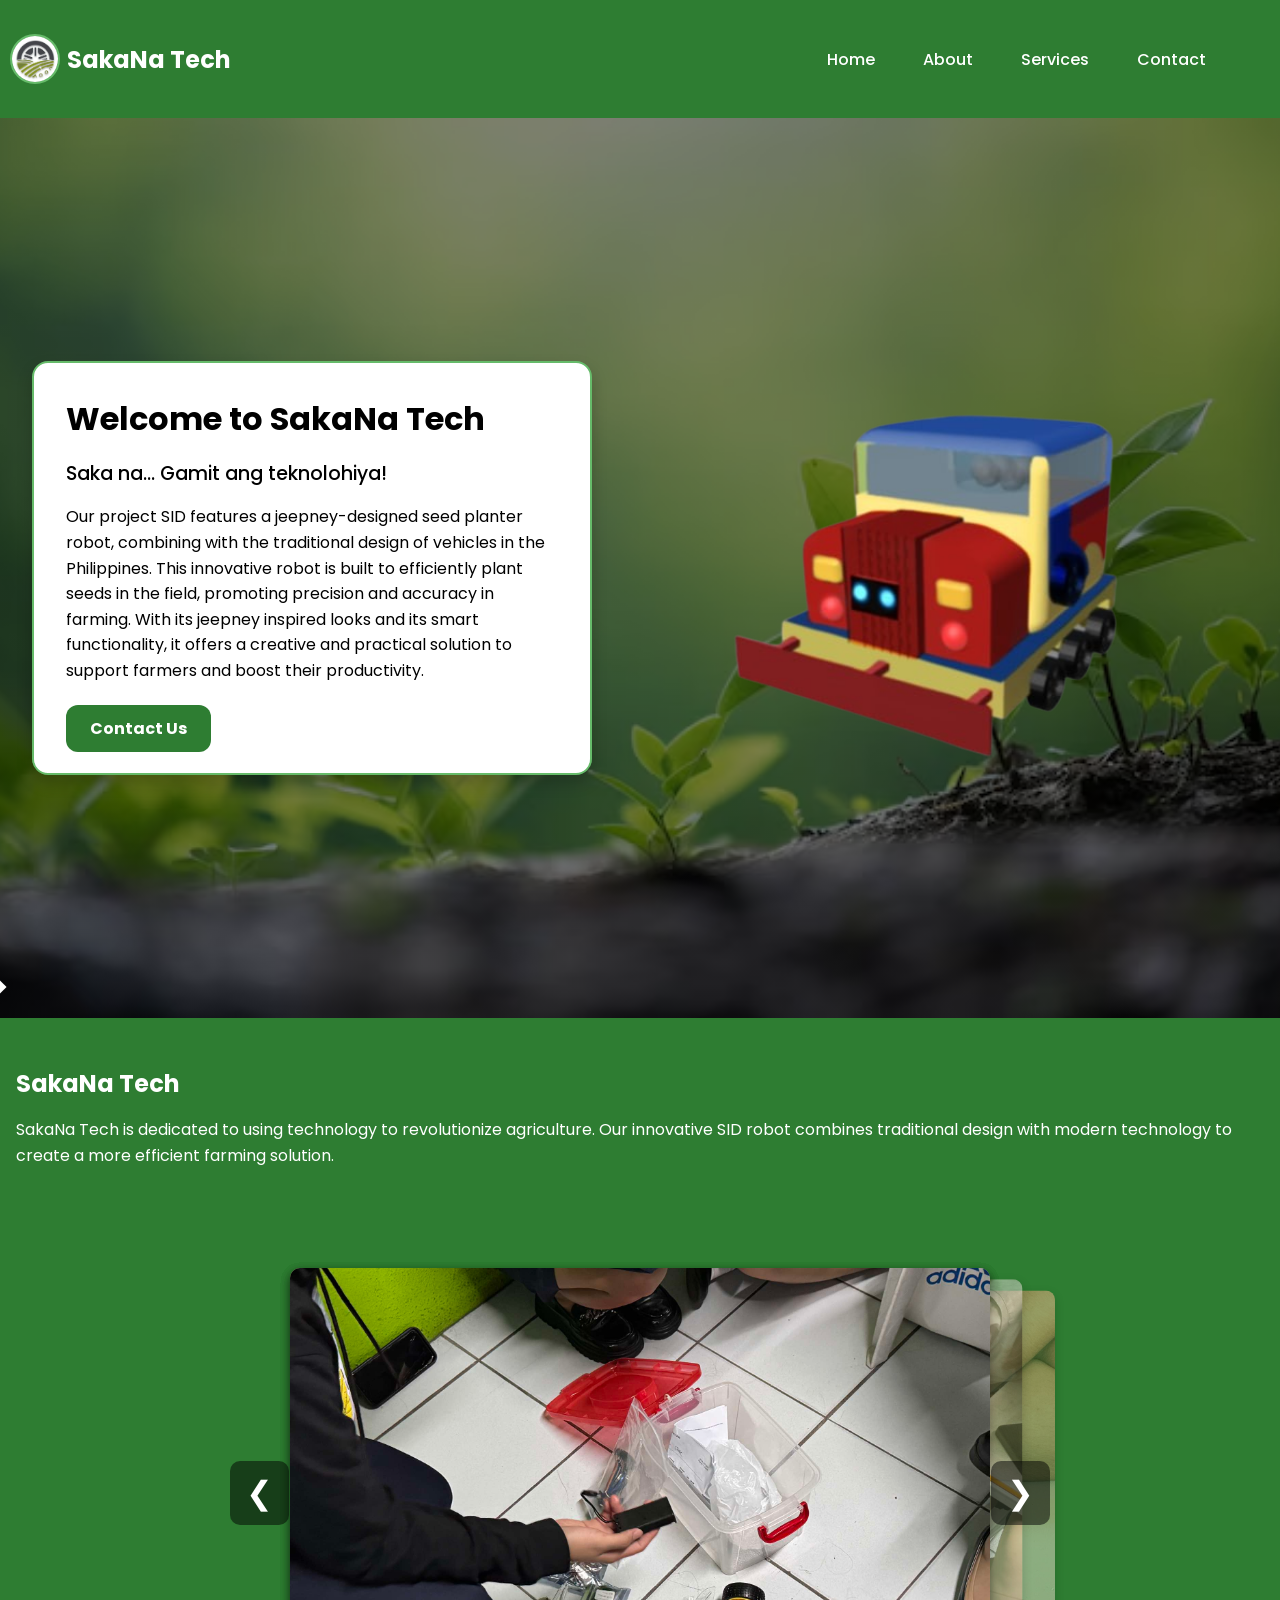
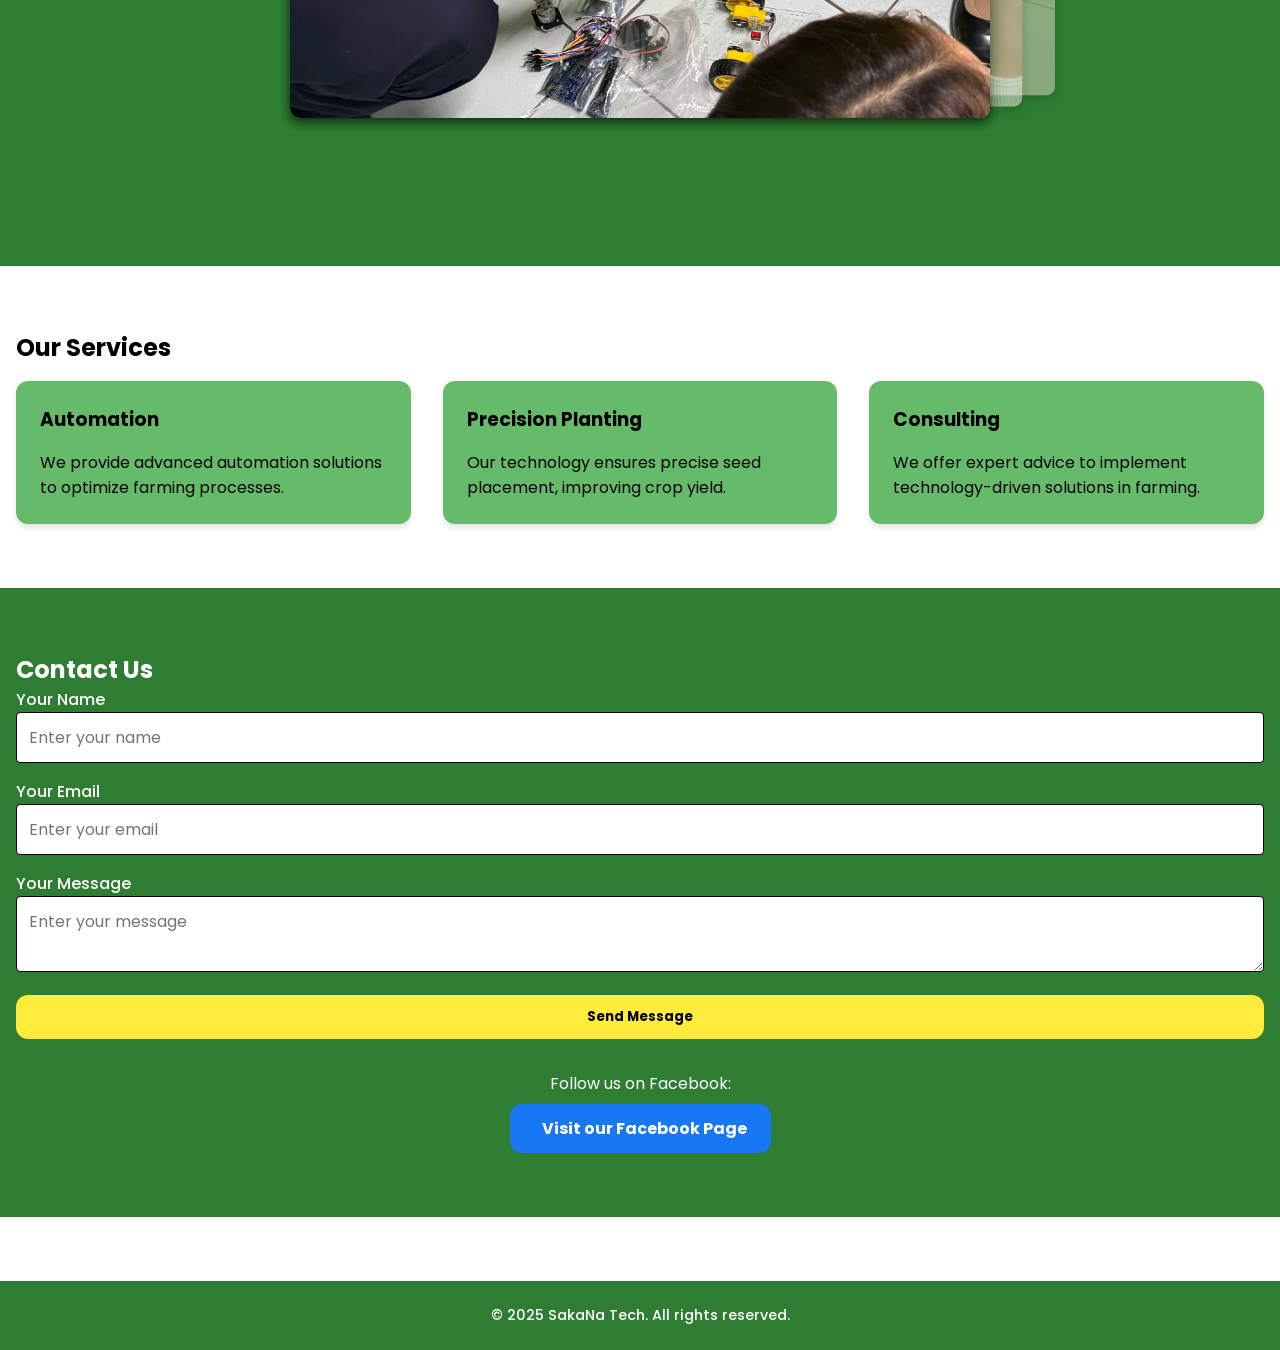
<file: Index.html>
<!DOCTYPE html>
<html lang="en">
    <head>
        <meta charset="UTF-8">
        <meta name="viewport" content="width=device-width, initial-scale=1.0">
        <title>Home</title>
        <link rel="stylesheet" href="style.css">
    </head>
    <body>
        <header>
            <div class="navbar section-content">
                <div class="nav-logo">
                    <img src="./image/logo.jpg" alt="Logo" class="logo-image" />
                    <h2 class="logo-text">SakaNa Tech</h2>
                </div>
                <nav>
                    <ul class="nav-links">
                        <li><a href="#home">Home</a></li>
                        <li><a href="#about">About</a></li>
                        <li><a href="#services">Services</a></li>
                        <li><a href="#contact">Contact</a></li>
                    </ul>
                </nav>
            </div>
        </header>

        <main>
            <section id="home" class="hero-section">
                <div class="section-content">
                    <div class="hero-details">
                        <div class="chat-box">
                            <h1 class="hero-title">Welcome to SakaNa Tech</h1>
                            <h3 class="hero-subtitle">Saka na... Gamit ang teknolohiya!</h3>
                            <p class="hero-description">
                                Our project SID features a jeepney-designed seed planter robot,     
                                combining with the traditional design of vehicles in the Philippines.
                                This innovative robot is built to efficiently plant seeds in the field, 
                                promoting precision and accuracy in farming. With its jeepney
                                inspired looks and its smart functionality, it offers a creative and 
                                practical solution to support farmers and boost their productivity.
                            </p>
                            <div class="hero-buttons">
                                <a href="#contact" class="contact-us-btn">Contact Us</a>
                            </div>
                        </div>
                    </div>
                    <div class="hero-image-wrapper">
                        <img src="./image/Jeepney.png" alt="Hero" class="hero-image">
                    </div>
                </div>
            </section>
            
            <!-- About Section -->
            <section id="about" class="about-section">
                <div class="section-content">
                    <h2 class="about-title">SakaNa Tech</h2>
                    <p class="about-description">
                        SakaNa Tech is dedicated to using technology to revolutionize agriculture. Our innovative SID robot combines traditional design with modern technology to create a more efficient farming solution.
                    </p>
                    <div class="slider-container">
                        <button class="prev" onclick="scrollSlider(-1)">❮</button>
                        
                        <div class="slides-wrapper" id="slider">
                            <img src="./image/slider1.jpg" class="slide" alt="Slide 1">
                            <img src="./image/slider2.jpg" class="slide" alt="Slide 2">
                            <img src="./image/slider3.jpg" class="slide" alt="Slide 3">
                            <img src="./image/slider4.jpg" class="slide" alt="Slide 4">
                            <img src="./image/slider5.jpg" class="slide" alt="Slide 5">
                            <img src="./image/slider6.jpg" class="slide" alt="Slide 6">
                        </div>
                    
                        <button class="next" onclick="scrollSlider(1)">❯</button>
                    </div>
                    
                    
                    </div>
                </div>
            </section>

            <!-- Services Section -->
            <section id="services" class="services-section">
                <div class="section-content">
                    <h2 class="services-title">Our Services</h2>
                    <div class="services-grid">
                        <div class="service-item">
                            <h3 class="service-title">Automation</h3>
                            <p class="service-description">We provide advanced automation solutions to optimize farming processes.</p>
                        </div>
                        <div class="service-item">
                            <h3 class="service-title">Precision Planting</h3>
                            <p class="service-description">Our technology ensures precise seed placement, improving crop yield.</p>
                        </div>
                        <div class="service-item">
                            <h3 class="service-title">Consulting</h3>
                            <p class="service-description">We offer expert advice to implement technology-driven solutions in farming.</p>
                        </div>
                    </div>
                </div>
            </section>

            <!-- Contact Section -->
<section id="contact" class="contact-section">
    <div class="section-content">
        <h2 class="section-title">Contact Us</h2>
        <form class="contact-form">
            <div class="form-group">
                <label for="name">Your Name</label>
                <input type="text" id="name" placeholder="Enter your name">
            </div>
            <div class="form-group">
                <label for="email">Your Email</label>
                <input type="email" id="email" placeholder="Enter your email">
            </div>
            <div class="form-group">
                <label for="message">Your Message</label>
                <textarea id="message" placeholder="Enter your message"></textarea>
            </div>
            <button type="submit" class="contact-submit-btn">Send Message</button>
        </form>

        <div class="contact-socials">
            <p>Follow us on Facebook:</p>
            <a href="https://www.facebook.com/profile.php?id=61575391254079#" target="_blank" class="facebook-link">
                <!-- Facebook Icon -->
                <i class="fa-brands fa-facebook-f"></i>
                Visit our Facebook Page
            </a>
        </div>        
</section>

        </main>

        <footer>
            <div class="section-content">
                <p>&copy; 2025 SakaNa Tech. All rights reserved.</p>
            </div>
        </footer>
        <!-- Other HTML content -->

<!-- Your image slider HTML goes here -->

<script>
    // JavaScript code goes here
    const slides = document.querySelectorAll('.slide');
    const prevButton = document.querySelector('.prev');
    const nextButton = document.querySelector('.next');
    
    let activeIndex = 0;
    
    function updateSlides() {
        slides.forEach((slide, index) => {
            slide.classList.remove('active', 'behind-1', 'behind-2');
            
            if (index === activeIndex) {
                slide.classList.add('active');
            } else if (index === activeIndex + 1 || (activeIndex === slides.length - 1 && index === 0)) {
                slide.classList.add('behind-1');
            } else if (index === activeIndex + 2 || (activeIndex === slides.length - 2 && index === 0)) {
                slide.classList.add('behind-2');
            }
        });
    }
    
    function goPrev() {
        activeIndex = (activeIndex === 0) ? slides.length - 1 : activeIndex - 1;
        updateSlides();
    }
    
    function goNext() {
        activeIndex = (activeIndex === slides.length - 1) ? 0 : activeIndex + 1;
        updateSlides();
    }
    
    prevButton.addEventListener('click', goPrev);
    nextButton.addEventListener('click', goNext);
    
    updateSlides();
    </script>
    
    </body>
    </html>
</file>
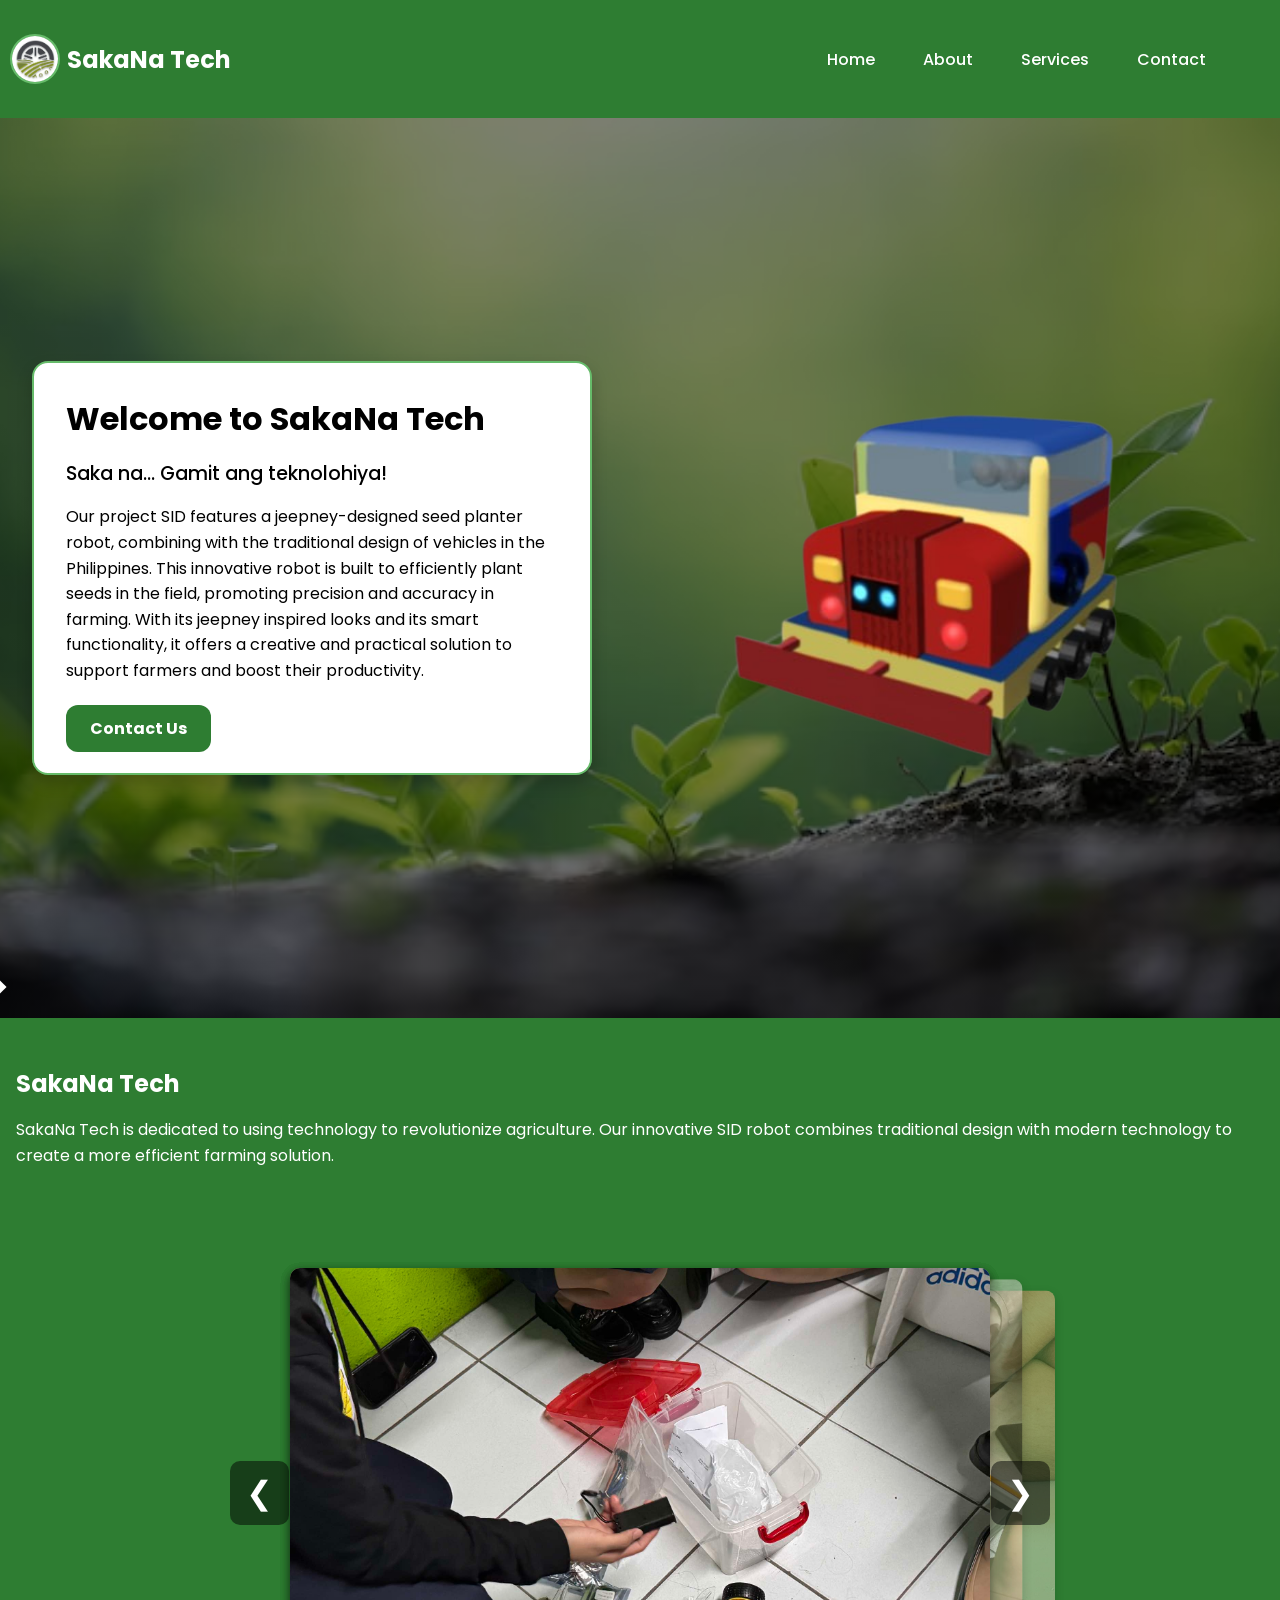
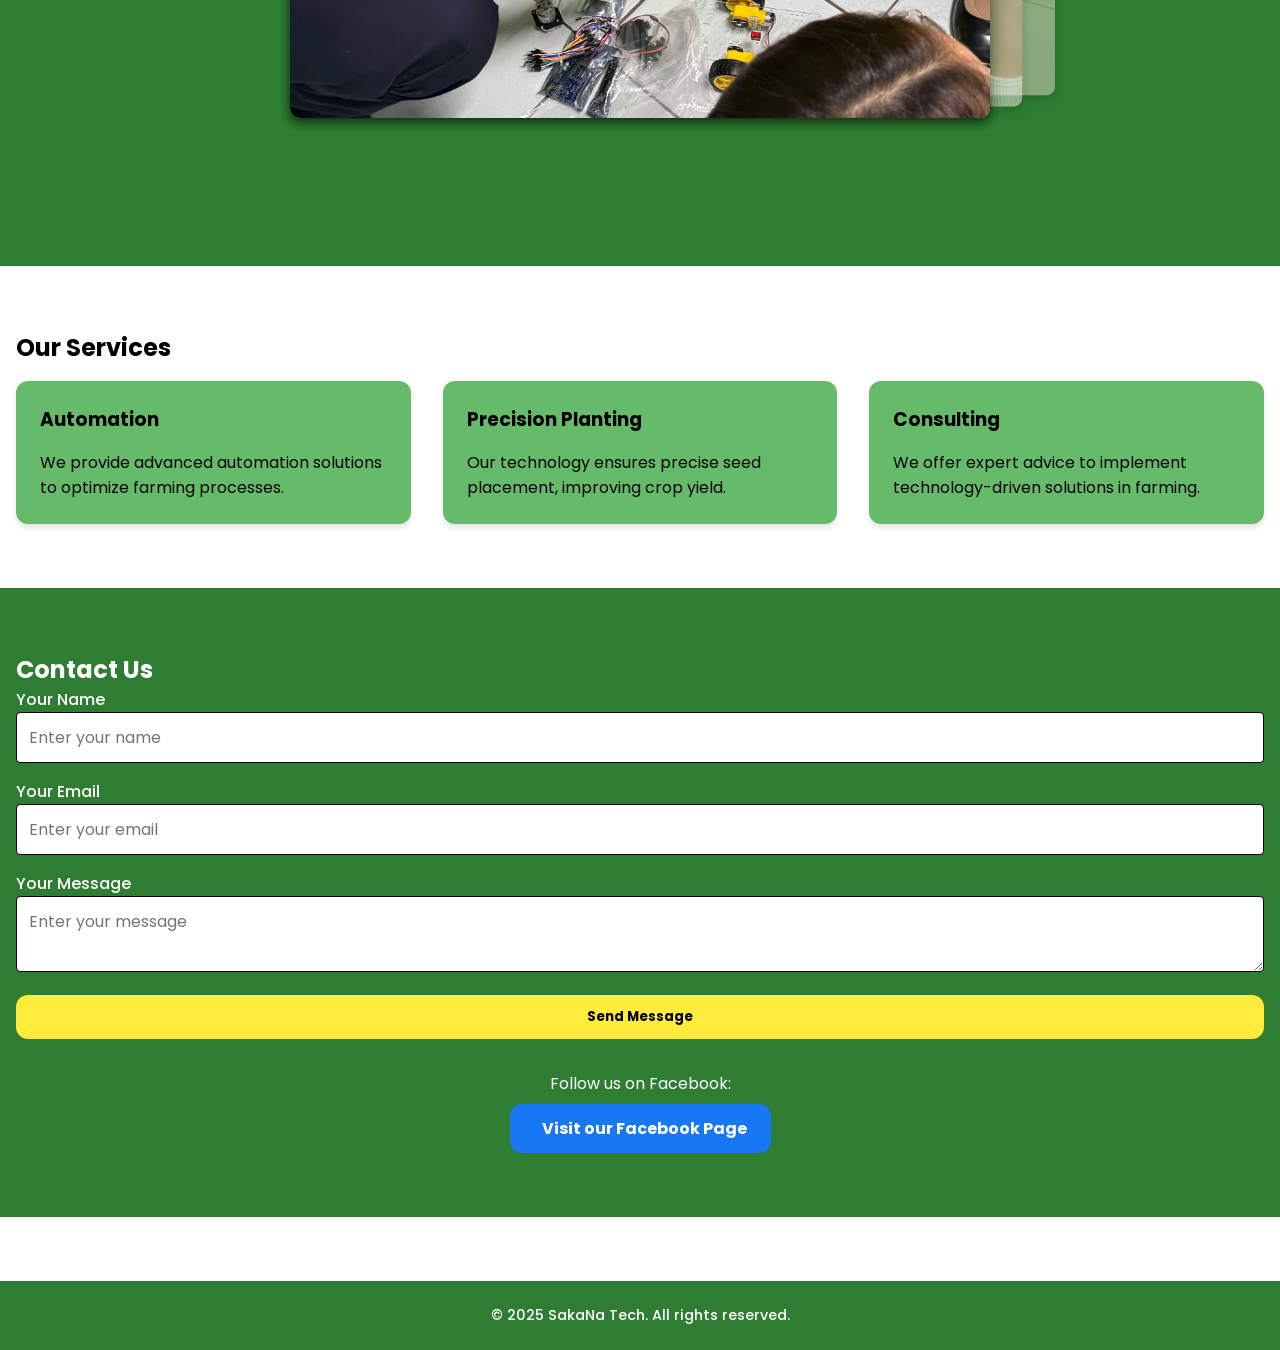
<file: Home.html>
<!DOCTYPE html>
<html lang="en">
    <head>
        <meta charset="UTF-8">
        <meta name="viewport" content="width=device-width, initial-scale=1.0">
        <title>Home</title>
        <link rel="stylesheet" href="style.css">
    </head>
    <body>
        <header>
            <div class="navbar section-content">
                <div class="nav-logo">
                    <img src="./image/logo.jpg" alt="Logo" class="logo-image" />
                    <h2 class="logo-text">SakaNa Tech</h2>
                </div>
                <nav>
                    <ul class="nav-links">
                        <li><a href="#home">Home</a></li>
                        <li><a href="#about">About</a></li>
                        <li><a href="#services">Services</a></li>
                        <li><a href="#contact">Contact</a></li>
                    </ul>
                </nav>
            </div>
        </header>

        <main>
            <section id="home" class="hero-section">
                <div class="section-content">
                    <div class="hero-details">
                        <div class="chat-box">
                            <h1 class="hero-title">Welcome to SakaNa Tech</h1>
                            <h3 class="hero-subtitle">Saka na... Gamit ang teknolohiya!</h3>
                            <p class="hero-description">
                                Our project SID features a jeepney-designed seed planter robot,     
                                combining with the traditional design of vehicles in the Philippines.
                                This innovative robot is built to efficiently plant seeds in the field, 
                                promoting precision and accuracy in farming. With its jeepney
                                inspired looks and its smart functionality, it offers a creative and 
                                practical solution to support farmers and boost their productivity.
                            </p>
                            <div class="hero-buttons">
                                <a href="#contact" class="contact-us-btn">Contact Us</a>
                            </div>
                        </div>
                    </div>
                    <div class="hero-image-wrapper">
                        <img src="./image/Jeepney.png" alt="Hero" class="hero-image">
                    </div>
                </div>
            </section>
            
            <!-- About Section -->
            <section id="about" class="about-section">
                <div class="section-content">
                    <h2 class="about-title">SakaNa Tech</h2>
                    <p class="about-description">
                        SakaNa Tech is dedicated to using technology to revolutionize agriculture. Our innovative SID robot combines traditional design with modern technology to create a more efficient farming solution.
                    </p>
                    <div class="slider-container">
                        <button class="prev" onclick="scrollSlider(-1)">❮</button>
                        
                        <div class="slides-wrapper" id="slider">
                            <img src="./image/slider1.jpg" class="slide" alt="Slide 1">
                            <img src="./image/slider2.jpg" class="slide" alt="Slide 2">
                            <img src="./image/slider3.jpg" class="slide" alt="Slide 3">
                            <img src="./image/slider4.jpg" class="slide" alt="Slide 4">
                            <img src="./image/slider5.jpg" class="slide" alt="Slide 5">
                            <img src="./image/slider6.jpg" class="slide" alt="Slide 6">
                        </div>
                    
                        <button class="next" onclick="scrollSlider(1)">❯</button>
                    </div>
                    
                    
                    </div>
                </div>
            </section>

            <!-- Services Section -->
            <section id="services" class="services-section">
                <div class="section-content">
                    <h2 class="services-title">Our Services</h2>
                    <div class="services-grid">
                        <div class="service-item">
                            <h3 class="service-title">Automation</h3>
                            <p class="service-description">We provide advanced automation solutions to optimize farming processes.</p>
                        </div>
                        <div class="service-item">
                            <h3 class="service-title">Precision Planting</h3>
                            <p class="service-description">Our technology ensures precise seed placement, improving crop yield.</p>
                        </div>
                        <div class="service-item">
                            <h3 class="service-title">Consulting</h3>
                            <p class="service-description">We offer expert advice to implement technology-driven solutions in farming.</p>
                        </div>
                    </div>
                </div>
            </section>

            <!-- Contact Section -->
<section id="contact" class="contact-section">
    <div class="section-content">
        <h2 class="section-title">Contact Us</h2>
        <form class="contact-form">
            <div class="form-group">
                <label for="name">Your Name</label>
                <input type="text" id="name" placeholder="Enter your name">
            </div>
            <div class="form-group">
                <label for="email">Your Email</label>
                <input type="email" id="email" placeholder="Enter your email">
            </div>
            <div class="form-group">
                <label for="message">Your Message</label>
                <textarea id="message" placeholder="Enter your message"></textarea>
            </div>
            <button type="submit" class="contact-submit-btn">Send Message</button>
        </form>

        <div class="contact-socials">
            <p>Follow us on Facebook:</p>
            <a href="https://www.facebook.com/profile.php?id=61575391254079#" target="_blank" class="facebook-link">
                <!-- Facebook Icon -->
                <i class="fa-brands fa-facebook-f"></i>
                Visit our Facebook Page
            </a>
        </div>        
</section>

        </main>

        <footer>
            <div class="section-content">
                <p>&copy; 2025 SakaNa Tech. All rights reserved.</p>
            </div>
        </footer>
        <!-- Other HTML content -->

<!-- Your image slider HTML goes here -->

<script>
    // JavaScript code goes here
    const slides = document.querySelectorAll('.slide');
    const prevButton = document.querySelector('.prev');
    const nextButton = document.querySelector('.next');
    
    let activeIndex = 0;
    
    function updateSlides() {
        slides.forEach((slide, index) => {
            slide.classList.remove('active', 'behind-1', 'behind-2');
            
            if (index === activeIndex) {
                slide.classList.add('active');
            } else if (index === activeIndex + 1 || (activeIndex === slides.length - 1 && index === 0)) {
                slide.classList.add('behind-1');
            } else if (index === activeIndex + 2 || (activeIndex === slides.length - 2 && index === 0)) {
                slide.classList.add('behind-2');
            }
        });
    }
    
    function goPrev() {
        activeIndex = (activeIndex === 0) ? slides.length - 1 : activeIndex - 1;
        updateSlides();
    }
    
    function goNext() {
        activeIndex = (activeIndex === slides.length - 1) ? 0 : activeIndex + 1;
        updateSlides();
    }
    
    prevButton.addEventListener('click', goPrev);
    nextButton.addEventListener('click', goNext);
    
    updateSlides();
    </script>
    
    </body>
    </html>
</file>
<file: style.css>
/* Import Google fonts */
@import url('https://fonts.googleapis.com/css2?family=Oswald:wght@200..700&family=Poppins:ital,wght@0,400;0,500;0,600;0,700;1,400&display=swap');

*{
    margin: 0;
    padding: 0;
    box-sizing: border-box;
    font-family: 'Poppins', sans-serif;
}

/* Smooth scrolling */
html {
    scroll-behavior: smooth;
}


:root{
    /*--color variables*/
    --white-color: white;
    --black-color: #000000;
    --dark-green-color: #2E7D32;
    --light-green-color: #66BB6A;
    --accent-yellow-color: #FFEB3B;
    --accent-orange-color: #FFA726;

    /* font sizes */
    --font-size-s: 0.9rem; /* 14px */
    --font-size-m: 1rem; /* 16px */
    --font-size-l: 1.2rem; /* 20px */
    --font-size-xl: 1.5rem; /* 24px */
    --font-size-xxl: 2rem; /* 32px */
    
    /* font weights */
    --font-weight-normal: 400;
    --font-weight-medium: 500;
    --font-weight-semi-bold: 600;
    --font-weight-bold: 700;

    /* border radius */
    --border-radius: 0.5rem; /* 8px */ 
    --border-radius-s: 0.25rem; /* 4px */
    --border-radius-m: 0.75rem; /* 12px */
    --border-radius-l: 1rem; /* 16px */
    --border-radius-circle: 50%; /* 50% */

    /* site max Width */
    --site-max-width: 1300px;
}

/* Global styles */
ul{
    list-style: none;
}
a{
    text-decoration: none;
    color: var(--black-color);
}

button{
    cursor: pointer;
    border: none;
    background: none;
}

img{
    width: 100%;
}

.section-content{
    max-width: var(--site-max-width);
    margin: 0 auto;
    padding: 0 1rem;
}

/* Navbar styles */
header{
    position: sticky;
    width: 100%;
    z-index: 2;
    background: var(--dark-green-color);
    padding: 1rem 0;
}

header .navbar{
    display: flex;
    padding: 18px 10px;
    align-items: center;
    justify-content: space-between;
}

.navbar .nav-logo {
    display: flex;
    align-items: center;
    gap: 5px;
}

.navbar .nav-logo .logo-image {
    height: 50px; /* adjust based on how big you want it */
    width: 50px;
    object-fit: cover; /* keeps the image nicely fitted */
    border-radius: 50%; /* makes it a circle */
    border: 2px solid var(--light-green-color); /* optional: adds a light green border */
}

.navbar .nav-logo .logo-text{
    display: flex;
    align-items: left;
    font-size: var(--font-size-xl);
    font-weight: var(--font-weight-bold);
    color: var(--white-color);
    margin-left: 2px;
}

.navbar .nav-links{
    display: flex;
    align-items: center;
    justify-content: center;
    padding: 0 2rem;
    margin: 0 2rem;
    flex: 3;
    gap: 3rem;
}

.navbar .nav-links a{
    font-size: var(--font-size-m);
    font-weight: var(--font-weight-medium);
    color: var(--white-color);
}

.navbar .nav-links a:hover{
    color: var(--black-color);
    background: var(--white-color);
    border-radius: var(--border-radius-m);
    padding: 0.5rem 1rem;
    transition: all 0.3s ease;
}

.navbar .nav-links a.active{
    color: var(--accent-yellow-color);
    font-weight: var(--font-weight-bold);
}

.navbar .nav-links a.active::after{
    content: '';
    display: block;
    width: 100%;
    height: 2px;
    background: var(--light-green-color);
    margin-top: 5px;
}

/* Hero Section styles */
.hero-section {
    position: relative;
    min-height: 100vh;
    display: flex;
    align-items: center;
    justify-content: center;
    color: white;
    overflow: hidden;
}
.hero-section::before {
        content: "";
        position: absolute;
        inset: 0;
        background: linear-gradient(rgba(0, 0, 0, 0.5), rgba(0, 0, 0, 0.5)), 
                    url('./image/background2.jpg') no-repeat center center/cover;
        z-index: 0;
}
.hero-section .section-content {
    display: flex;
    align-items: center;
    justify-content: center;
    flex-wrap: wrap;
    gap: 2rem;
    z-index: 1;
    width: 100%;
    max-width: var(--site-max-width);
    padding: 2rem;
}
.hero-image-wrapper {
    flex: 1;
    display: flex;
    justify-content: center;
    align-items: center;
    z-index: 1;
}
.hero-image {
    width: 100%;
    max-width: 400px;
    height: auto;
    border-radius: var(--border-radius-m);
}

.hero-details {
    flex: 1;
    min-width: 300px;
}

.hero-title {
    font-size: var(--font-size-xxl);
    font-weight: var(--font-weight-bold);
    color: var(--black-color);
}

.hero-subtitle {
    font-size: var(--font-size-l);
    font-weight: var(--font-weight-medium);
    color: var(--black-color);
    margin-top: 1rem;
}

.hero-description {
    font-size: var(--font-size-m);
    margin-top: 1rem;
    line-height: 1.6;
    color: var(--black-color);
}

.hero-buttons {
    margin-top: 2rem;
}

.contact-us-btn {
    padding: 0.75rem 1.5rem;
    background-color: var(--dark-green-color);
    color: var(--white-color);
    font-size: var(--font-size-m);
    font-weight: var(--font-weight-bold);
    border-radius: var(--border-radius-m);
    transition: background-color 0.3s ease;
    text-decoration: none;
}

.contact-us-btn:hover {
    background-color: var(--light-green-color);
    color: var(--black-color);
}

.hero-image-wrapper {
    flex: 1;
    min-width: 300px;
    display: flex;
    justify-content: center;
    align-items: center;
}

.hero-image {
    max-width: 100%;
    height: auto;
    border-radius: var(--border-radius-m);
}

/* About Section styles */
.about-section {
    background-color: var(--dark-green-color);
    padding: 3rem 0;
}

.about-description {
    font-size: var(--font-size-m);
    color: var(--white-color); /* changed from black to white */
    line-height: 1.6;
}

.about-title {
    font-size: var(--font-size-xl);
    font-weight: var(--font-weight-bold);
    color: var(--white-color); /* white for about title */
    margin-bottom: 1rem;
}

/* Services Section styles */
.services-section {
    padding: 4rem 0;
    background-color: var(--white-color);
}

.services-grid {
    display: flex;
    gap: 2rem;
    justify-content: space-between;
    flex-wrap: wrap;
}

.service-item {
    flex: 1;
    min-width: 250px;
    background-color: var(--light-green-color);
    padding: 1.5rem;
    border-radius: var(--border-radius-m);
    box-shadow: 0 4px 6px rgba(0, 0, 0, 0.1);
}

.services-title {
    font-size: var(--font-size-xl);
    font-weight: var(--font-weight-bold);
    color: var(--black-color); /* black for services title */
    margin-bottom: 1rem;
}

.service-description {
    font-size: var(--font-size-m);
    color: var(--black-color);
    margin-top: 1rem;
}

/* Contact Section styles */
.contact-section {
    padding: 4rem 0;
    background-color: var(--dark-green-color);
    color: var(--white-color);
}

.contact-form {
    display: flex;
    flex-direction: column;
    gap: 1rem;
}

.form-group label {
    font-size: var(--font-size-m);
    font-weight: var(--font-weight-medium);
}

.form-group input, .form-group textarea {
    padding: 0.75rem;
    font-size: var(--font-size-m);
    border: 1px solid var(--black-color);
    border-radius: var(--border-radius-s);
    width: 100%;
}

.contact-submit-btn {
    background-color: var(--accent-yellow-color);
    color: var(--black-color);
    padding: 0.75rem 1.5rem;
    border: none;
    border-radius: var(--border-radius-m);
    font-weight: var(--font-weight-bold);
    cursor: pointer;
}

.contact-submit-btn:hover {
    background-color: var(--accent-orange-color);
}

/* Facebook link styles */
.contact-socials {
    margin-top: 2rem;
    text-align: center;
}

.contact-socials p {
    font-size: var(--font-size-m);
    margin-bottom: 0.5rem;
    color: var(--white-color);
}

.social-links {
    margin-top: 2rem;
    display: flex;
    justify-content: center;
}

.facebook-link {
    display: inline-flex;
    align-items: center;
    gap: 0.5rem;
    padding: 0.75rem 1.5rem;
    background-color: #1877F2; /* Facebook Blue */
    color: white;
    font-size: var(--font-size-m);
    font-weight: var(--font-weight-bold);
    border-radius: var(--border-radius-m);
    text-decoration: none;
    transition: background 0.3s ease;
}

.facebook-link:hover {
    background-color: #0e5dc4;
}

.facebook-link i {
    font-size: 1.5rem; /* Bigger Facebook Icon */
}

/* Footer styles */
footer {
    background-color: var(--dark-green-color);
    padding: 1.5rem 0;
    text-align: center;
    margin-top: 4rem;
}

footer p {
    color: var(--white-color);
    font-size: var(--font-size-s);
    font-weight: var(--font-weight-medium);
}

.chat-box {
    background-color: var(--white-color);
    padding: 2rem;
    border-radius: var(--border-radius-l);
    box-shadow: 0 8px 16px rgba(0, 0, 0, 0.2);
    border: 2px solid var(--light-green-color);
    margin-right: 2rem;
    max-width: 600px;
}

/* Optional: make the "chat bubble" a bit more chatty */
.chat-box::after {
    content: "";
    position: absolute;
    bottom: 20px;
    left: -20px;
    width: 20px;
    height: 20px;
    background: var(--white-color);
    border-left: 2px solid var(--light-green-color);
    border-bottom: 2px solid var(--light-green-color);
    transform: rotate(45deg);
}

.slider-container {
    position: relative;
    width: 700px; /* Increased width for an even wider view */
    height: 450px;
    margin: 100px auto;
    perspective: 1000px; /* Optional: for subtle depth effect */
}

.slides-wrapper {
    position: relative;
    width: 100%;
    height: 100%;
}

.slide {
    position: absolute;
    top: 0;
    left: 0;
    width: 100%;
    height: 100%;
    object-fit: cover;
    border-radius: 10px;
    box-shadow: 0 4px 10px rgba(0,0,0,0.3);
    transition: transform 0.5s ease, opacity 0.5s ease;
    opacity: 0.5;
    transform: translateX(0) scale(1); /* Increased scale for larger images */
}

/* First slide on top */
.slide.active {
    z-index: 3;
    opacity: 1;
    transform: translateX(0) scale(1);
}

/* Second slide slightly behind */
.slide.behind-1 {
    z-index: 2;
    transform: translateX(50px) scale(0.95); /* Adjusted translation for wider view */
}

/* Third slide further behind */
.slide.behind-2 {
    z-index: 1;
    transform: translateX(100px) scale(0.9); /* Adjusted translation for wider view */
}

/* Buttons */
.slider-container button {
    position: absolute;
    top: 50%;
    transform: translateY(-50%);
    background-color: rgba(0, 0, 0, 0.5);
    border: none;
    color: white;
    font-size: 2rem;
    cursor: pointer;
    padding: 0.5rem 1rem;
    z-index: 4;
    border-radius: 10px;
    transition: background 0.3s;
}

.slider-container .prev {
    left: -60px;
}

.slider-container .next {
    right: -60px;
}

.slider-container button:hover {
    background-color: rgba(0, 0, 0, 0.8);
}

@media screen and (max-width: 768px) {
    /* Navbar: Stack links vertically on small screens */
    .navbar .nav-links {
        flex-direction: column;
        gap: 1rem;
    }

    /* Hero Section: Stack content vertically */
    .hero-section .section-content {
        flex-direction: column;
        align-items: center;
    }

    /* Hero Image: Adjust max-width for smaller screens */
    .hero-image-wrapper {
        max-width: 300px;
    }

    /* Hero Title: Adjust font size for smaller screens */
    .hero-title {
        font-size: 1.5rem;
    }

    /* Services Grid: Stack grid items vertically */
    .services-grid {
        flex-direction: column;
    }

    /* Slider Container: Adjust width and height for small screens */
    .slider-container {
        width: 100%;
        height: 300px;
    }
}

@media screen and (max-width: 480px) {
    /* Navbar: Adjust font size and gap */
    .navbar .nav-links {
        font-size: 0.9rem;
        gap: 1rem;
    }

    /* Contact Form: Adjust padding for inputs and textarea */
    .contact-form input, .contact-form textarea {
        padding: 0.5rem;
        font-size: var(--font-size-m);
    }

    /* Contact Button: Adjust padding for smaller screens */
    .contact-submit-btn {
        padding: 0.5rem 1rem;
    }
    
    /* Contact Form: Adjust form inputs for smaller screens */
    .contact-form input, .contact-form textarea {
        padding: 1rem;
        font-size: var(--font-size-m);
    }

    /* Contact Submit Button: Adjust padding */
    .contact-submit-btn {
        padding: 1rem 2rem;
    }
}
</file>
